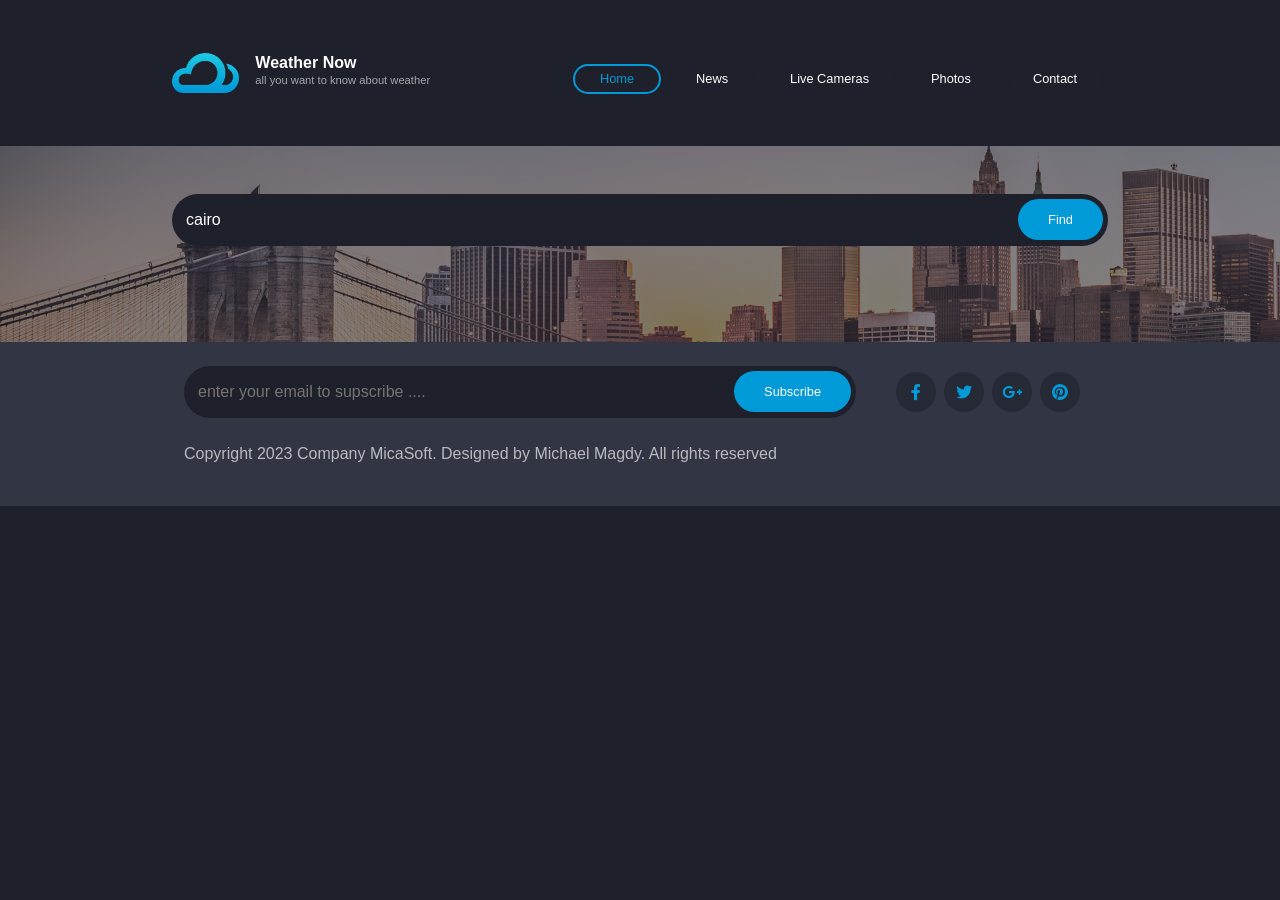
<file: index.html>
<!DOCTYPE html>
<html lang="en">

<head>
  <meta charset="UTF-8">
  <meta http-equiv="X-UA-Compatible" content="IE=edge">
  <meta name="viewport" content="width=device-width, initial-scale=1.0">
  <meta http-equiv="Content-Security-Policy" content="upgrade-insecure-requests">
  <title>WeatherNow</title>
  <link rel="stylesheet" href="css/all.min.css">
  <link rel="stylesheet" href="css/bootstrap.min.css">
  <link rel="stylesheet" href="css/home.css">
</head>

<body>
  <nav class="navbar navbar-expand-lg  mainColor py-5 ">
    <div class="container w-75">
     <div class="d-flex  "> 
      <a class="navbar-brand text-white  d-flex  " href="#" id="WebsiteLogo"><img src="./images/photos1.png" alt="image :D" class="img-fluid">
        <div class="mx-3  ">
          <h1 class="fs-6 m-0 fw-bolder">Weather Now</h1>
          <p class="sub-title ">all you want to know about weather</p>
        </div>
      </a>
     </div>
    <button class="navbar-toggler text-info" type="button" data-bs-toggle="collapse" data-bs-target="#navbarNavAltMarkup"
      aria-controls="navbarNavAltMarkup" aria-expanded="false" aria-label="Toggle navigation">
      <i class="fa fa-bars text-white "></i>
    </button>
    <div class="collapse navbar-collapse mt-3 text-center " id="navbarNavAltMarkup">
      <div class="navbar-nav ms-auto  ">
        <a class="nav-link  active mb-1" aria-current="page" href="#">Home</a>
        <a class="nav-link text-capitalize mb-1" href="#">News</a>
        <a class="nav-link text-capitalize mb-1" href="#">live cameras</a>
        <a class="nav-link text-capitalize mb-1" href="#">photos</a>
        <a class="nav-link text-capitalize mb-1" href="contact.html">contact</a>
      </div>
    </div>
    </div>
  </nav>
  <!-- content of page  -->
  <header >
<div class="container w-75 py-5">
      <div class="  w-100 position-relative d-flex">
        <input type="text" class="inputBar" placeholder="Find your location..." value="cairo" id="SearchInput">
        <button class=" rounded-pill border-0 inputBarBtn" id="findCountryBtn"  >Find</button>
      </div>

     <div class="container  my-5 tableFont" id="MainContent">                                                                                           
       <!-- all weather details go here -->
      </div>
    </div> 
  </header>
  <!-- start of footer -->
  <footer class="second-color ">
    <div class="container w-75 ">
      <div class="row">
        <div class="col-lg-9">
          <div class="container  py-4">
            <div class="  w-100 position-relative d-flex mb-4 ">
              <input type="text" class="inputBar" placeholder="enter your email to supscribe ...." >
              <button class=" rounded-pill border-0 inputBarBtn" >Subscribe</button>
            </div>
            <p >Copyright 2023 Company MicaSoft. Designed by Michael Magdy. All rights reserved</p>
        </div>
      </div>
      <div class="col-lg-3 social-links">
        
          <a href="#"><i class="fa-brands fa-facebook-f"></i></a>
          <a href="#"><i class="fa-brands fa-twitter"></i></a>
          <a href="#"><i class="fa-brands fa-google-plus-g"></i></a>
          <a href="#"><i class="fa-brands fa-pinterest"></i></a>
       
      </div>
    </div>
  </footer>
  <script src="js/bootstrap.bundle.min.js"></script>
  <script src="js/home.js"></script>
</body>

</html>
</file>
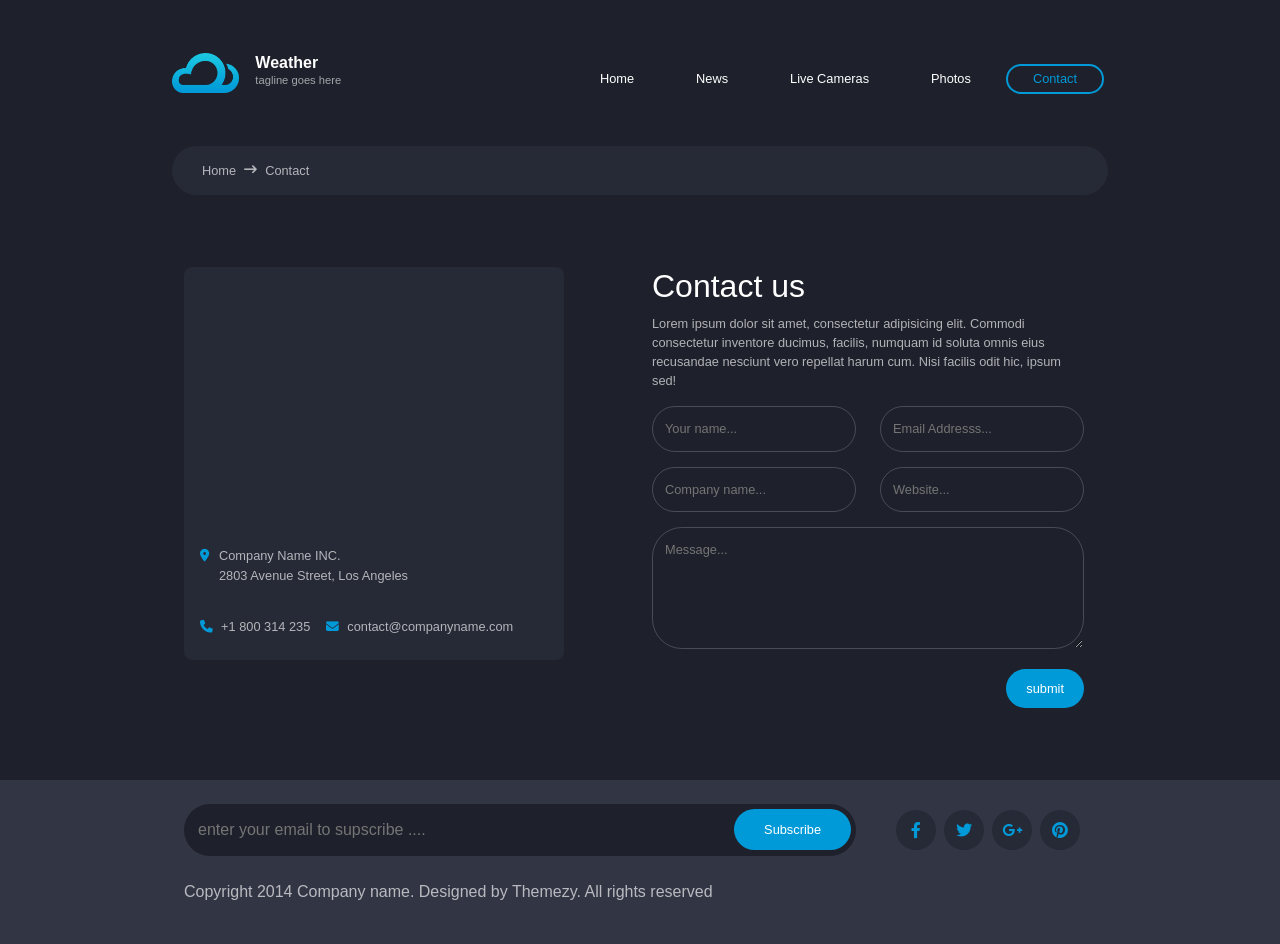
<file: contact.html>
<!DOCTYPE html>
<html lang="en">
<head>
    <meta charset="UTF-8">
    <meta http-equiv="X-UA-Compatible" content="IE=edge">
    <meta name="viewport" content="width=device-width, initial-scale=1.0">
    <title>contact us</title>
    <link rel="stylesheet" href="css/all.min.css">
    <link rel="stylesheet" href="css/bootstrap.min.css">
    <link rel="stylesheet" href="css/home.css">
    <link rel="stylesheet" href="css/contact.css">
</head>
<body>
<!-- nav bar start -->
    <nav class="navbar navbar-expand-lg  mainColor py-5 ">
        <div class="container w-75">
         <div class="d-flex  "> 
          <a class="navbar-brand text-white  d-flex  " href="#" id="WebsiteLogo"><img src="images/photos1.png" alt="image :D" class="img-fluid">
            <div class="mx-3  ">
              <h1 class="fs-6 m-0 fw-bolder">Weather</h1>
              <p class="sub-title ">tagline goes here</p>
            </div>
          </a>
         </div>
        <button class="navbar-toggler text-info" type="button" data-bs-toggle="collapse" data-bs-target="#navbarNavAltMarkup"
          aria-controls="navbarNavAltMarkup" aria-expanded="false" aria-label="Toggle navigation">
          <i class="fa fa-bars text-white "></i>
        </button>
        <div class="collapse navbar-collapse mt-3 text-center " id="navbarNavAltMarkup">
          <div class="navbar-nav ms-auto  ">
            <a class="nav-link   mb-1" aria-current="page" href="index.html">Home</a>
            <a class="nav-link text-capitalize mb-1" href="#">News</a>
            <a class="nav-link text-capitalize mb-1" href="#">live cameras</a>
            <a class="nav-link text-capitalize mb-1" href="#">photos</a>
            <a class="nav-link text-capitalize mb-1 active" href="#">contact</a>
          </div>
        </div>
        </div>
      </nav>
 <!-- header -->
<section class="container w-75">
    <div id="breadcrumb" class="rounded-pill ">
        <a href="#" class="nav-link me-2">Home</a>
        <i class="fa-solid fa-arrow-right-long me-2"></i>
        <p class="m-0">Contact</p>
    </div>

<div class="row my-5 p-4">
<div class="col-lg-5 rounded-3 p-3 mb-5 " id="mapFrame">
    <div class=" ">

        
          <div id="location" class="mb-2">
            <iframe   src="https://maps.google.com/maps?width=100%25&amp;height=200&amp;hl=en&amp;q=Egypt,%20Alexandria%20+(My%20Business%20Name)&amp;t=&amp;z=17&amp;ie=UTF8&amp;iwloc=B&amp;output=embed">
              <a href="https://www.maps.ie/distance-area-calculator.html">measure acres/hectares on map</a>
            </iframe>
          </div>
       
        <div class=" ">
            <address class="row ">
               <div class="col-1 "> <i class="fa-solid fa-location-dot"></i></div>
              <div class="col-11 p-0">  <p>   Company Name INC. <br> 2803 Avenue Street, Los Angeles</p></div>
            </address>

            <div class="d-flex ">
                <a href="#" class="nav-link me-3"><i class="fa-solid fa-phone me-2"></i>+1 800 314 235</a>
            <a href="#" class="nav-link"><i class="fa-solid fa-envelope me-2"></i>contact@companyname.com</a>
            </div>
        </div>
    </div>
</div>
<div class="col-lg-6 offset-lg-1">
    <h2 class="section-title text-white">Contact us</h2>
    <p>Lorem ipsum dolor sit amet, consectetur adipisicing elit. Commodi consectetur inventore ducimus, facilis, numquam id soluta omnis eius recusandae nesciunt vero repellat harum cum. Nisi facilis odit hic, ipsum sed!</p>
    <form action="#" class="contact-form">
        <div class="row">
            <div class="col-md-6 "><input type="text" placeholder="Your name..."></div>
            <div class="col-md-6 "><input type="text" placeholder="Email Addresss..."></div>
        </div>
        <div class="row">
            <div class="col-md-6 "><input type="text" placeholder="Company name..."></div>
            <div class="col-md-6  "><input type="text" placeholder="Website..."></div>
        </div>
        <textarea name="" placeholder="Message..." class="w-100"  rows="5"></textarea>
        <div class="text-end">
          <button type="submit " class="rounded-pill border-0 " id="sendBtn">submit</button>
            
        </div>
    </form>

</div>
</div>

</section>
 

 <!-- start of footer -->
 <footer class="second-color ">
    <div class="container w-75 ">
      <div class="row">
        <div class="col-lg-9">
          <div class="container  py-4">
            <div class="  w-100 position-relative d-flex mb-4 ">
              <input type="text" class="inputBar" placeholder="enter your email to supscribe ...." >
              <button class=" rounded-pill border-0 inputBarBtn " >Subscribe</button>
            </div>
            <p >Copyright 2014 Company name. Designed by Themezy. All rights reserved</p>
        </div>
      </div>
      <div class="col-lg-3 social-links">
        
          <a href="#"><i class="fa-brands fa-facebook-f"></i></a>
          <a href="#"><i class="fa-brands fa-twitter"></i></a>
          <a href="#"><i class="fa-brands fa-google-plus-g"></i></a>
          <a href="#"><i class="fa-brands fa-pinterest"></i></a>

       
      </div>
    </div>
  </footer>
  <script src="js/bootstrap.bundle.min.js"></script>
  <script src="js/home.js"></script>
</body>
</html>
</file>
<file: css/home.css>
:root{
--main-color:#1E202B;
--second-color:#323544;
--blueColor:#009ad8;
}
body{
    background-color: #1E202B;
    color: rgba(255, 255, 255, 0.657) !important;
    font-family: "Roboto", "Open Sans", sans-serif;
}
header{
    background-image: url(../images/backGround.png);
    height: 100%;
 
    background-repeat: no-repeat;
}

/* --------------------------nav ------------------------------ */

nav .navbar-nav a{
    color: white !important; 
    padding: 3px 25px !important;
    margin: 0px 4px;
   border: solid #1E202B 2px ;
   border-radius: 30px;
   font-size: 0.8rem;
   font-weight: 400;
}
nav .navbar-nav a:hover{
    border: solid var(--blueColor) 2px ;
    border-radius: 30px;
    color: var(--blueColor) !important;
}
nav .navbar-nav .active{
    border: solid var(--blueColor) 2px ;
    border-radius: 30px;
    color: var(--blueColor) !important;
}
#WebsiteLogo{
    width:100px;
    height: 50px;
}
.sub-title{
font-size: 0.7rem;
font-weight: 300;
opacity: 60%;
}
#SearchInput::placeholder{
    color: rgba(255, 255, 255,0.3);
}
#SearchInput{
    color: white;
    
}
/* -----------input style in header ---------------*/
.inputBar{
border: 0px;
border-radius: 30px;
background-color: var(--main-color);
width: 100%;
padding: 14px   ;

}

.inputBarBtn{
    position: absolute;
    padding: 11px 30px;
    top: 5px;
    right: 5px;
    COLOR: WHITE;
    background-color: var(--blueColor);
    font-size: 0.8rem;
}

/* ----------------------------table header colors----------------------------- */
.table-header{
    background-color: #2E2F3B;
}
.mainColor{
    background-color: var(--main-color);
}
.second-color{
background-color: var(--second-color);
}
.blueColor{
    background-color: var(--blueColor);
}
/* table  */
.tableFont{
    font-family: "Roboto", "Open Sans", sans-serif;
}
#midTableHeader{
background-color: #20222D;
padding: 8px;
}
#midTable{
background-color:rgba(0, 0, 0, 0.2) ;
}
#Temp{
font-size: calc(90rem / 16);
font-weight: 700;
color: white
}
#TempImage{
width: 90px;
height: 90px;
}

/*-------------- foooter-------------------- */
.social-links {
    display: flex;

}
.social-links a{
display: flex;
width:  40px;
height: 40px;
background-color: #262936;
color: var(--blueColor);
justify-content: center;
align-items: center;
text-decoration: none;
border-radius: 30px;
margin: 30px 4px;
transition: all 0.5s;
}
.social-links a:hover{
color: white;
background-color: var(--blueColor);
}
</file>
<file: css/contact.css>
:root{
    --main-context-color:#262936;
    --blueColor:#009ad8;
}
body{
    font-family: "Roboto", "Open Sans", sans-serif;
}
section{
    font-size: 0.8rem;
font-weight: 300;
}
#breadcrumb{
    background-color: var(--main-context-color);
    padding: 15px 30px;
    display: flex;
    align-items: center;
    font-size: 0.8rem;
    font-weight: 300;
    margin-bottom: 30px;

}
#location iframe{
    width: 100%;
    height: 250px;
}
#mapFrame{
background-color:  var(--main-context-color)  ;
font-size: 0.8rem;
font-weight: 300;
}
#mapFrame i{
    color:var(--blueColor);
}
form input,textarea{
width: 100%;
background-color: transparent !important;
border: 1px solid rgba(255, 255, 255, 0.198);
border-radius: 30px;
padding: 12px;
margin-bottom: 15px;

}
form input:hover,textarea:hover{
border: 1px solid var(--blueColor);
}
#sendBtn{
background-color: var(--blueColor);
padding: 10px 20px;
color: white;
font-weight: 400;
}
</file>
